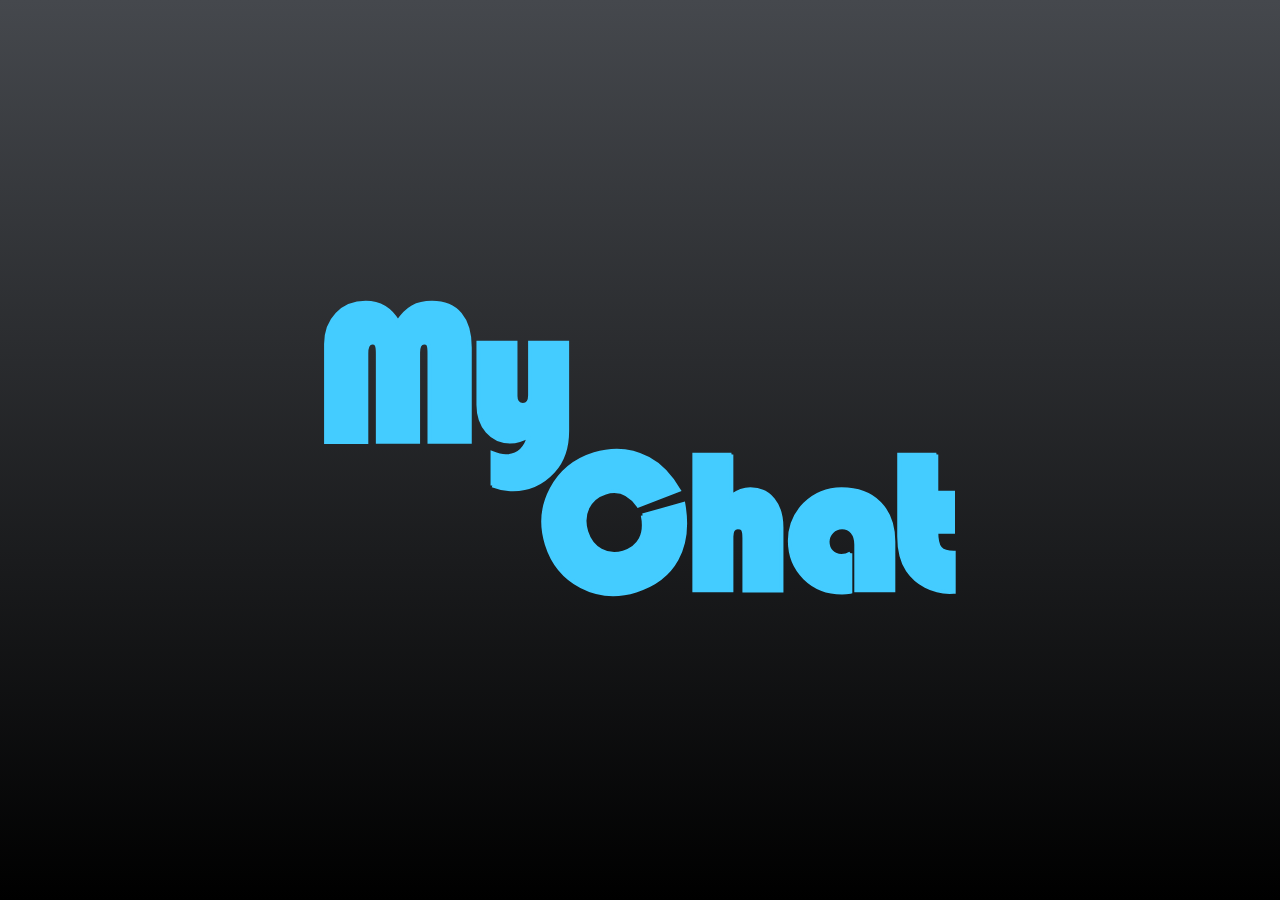
<file: index.html>
<!DOCTYPE html>
<html lang="en">
<head>
    <meta charset="UTF-8">
    <meta http-equiv="X-UA-Compatible" content="IE=edge">
    <meta name="viewport" content="width=device-width, initial-scale=1.0">
    <meta http-equiv="refresh" content="5; URL=./main.html">
    <title>My Chat</title>
    <link rel="stylesheet" href="./css/common.css">
    <link rel="stylesheet" href="./css/index.css">
</head>
<body>
    <div class="wrap">
        <svg version="1.1" id="Layer_1" xmlns="http://www.w3.org/2000/svg" xmlns:xlink="http://www.w3.org/1999/xlink" x="0px" y="0px"
    viewBox="0 0 168 80" style="enable-background:new 0 0 168 80;" xml:space="preserve">
            <g>
                <path d="M1.57,38.53V12.82c0-3.19,0.97-5.79,2.9-7.81C6.4,2.98,8.91,1.97,12,1.97c3.66,0,6.47,1.68,8.44,5.04
                    c1.2-1.81,2.49-3.11,3.87-3.88c1.38-0.78,3.07-1.16,5.1-1.16c3.21,0,5.66,1.01,7.37,3.03c1.71,2.02,2.56,4.93,2.56,8.73v24.8H28.72
                    V15.33c0-1.15-0.09-1.91-0.27-2.29c-0.18-0.37-0.55-0.56-1.11-0.56c-1.05,0-1.57,0.89-1.57,2.67v23.39H15.16V15.33
                    c0-1.13-0.1-1.89-0.29-2.27c-0.19-0.38-0.57-0.57-1.12-0.57c-1.05,0-1.57,0.95-1.57,2.85v23.21H1.57z"/>
                <path d="M45.27,49.95v-8.49c1.32,0.56,2.48,0.84,3.48,0.84c3.17,0,5.23-1.79,6.17-5.36c-1.71,1.01-3.38,1.52-5.02,1.52
                    c-2.42,0-4.42-0.9-5.98-2.7c-1.57-1.8-2.35-4.1-2.35-6.89V12.48h9.77v14.01c0,1.55,0.64,2.33,1.93,2.33c1.24,0,1.86-0.85,1.86-2.56
                    V12.48h9.77v23.26c0,4.34-1.22,7.84-3.66,10.51C58.33,49.41,54.81,51,50.68,51C48.87,51,47.07,50.65,45.27,49.95z"/>
                <path d="M84.71,57.83l10.69-3.02c1.01,5.71,0.42,10.54-1.75,14.5c-2.17,3.96-5.76,6.71-10.75,8.26c-5.08,1.58-9.85,1.19-14.33-1.15
                    c-4.48-2.34-7.5-6.03-9.06-11.07c-1.58-5.07-1.16-9.88,1.25-14.43c2.41-4.54,6.17-7.61,11.28-9.19c5.02-1.56,9.74-1.16,14.16,1.19
                    c3.06,1.62,5.72,4.38,7.99,8.27l-10.63,4.09c-2.37-3.35-5.25-4.5-8.65-3.44c-2.16,0.67-3.72,1.97-4.66,3.91
                    c-0.94,1.93-1.05,4.06-0.33,6.37c0.69,2.23,1.95,3.86,3.79,4.89c1.83,1.03,3.81,1.21,5.92,0.56c2.15-0.67,3.66-1.84,4.53-3.51
                    C85.03,62.37,85.22,60.3,84.71,57.83z"/>
                <path d="M108.01,41.86v10.9c1.65-1.2,3.31-1.8,4.97-1.8c2.51,0,4.5,0.91,5.97,2.72c1.47,1.81,2.21,4.26,2.21,7.34v16.52h-9.77
                    V63.76c0-1.11-0.12-1.86-0.35-2.25c-0.24-0.38-0.69-0.57-1.37-0.57c-1.1,0-1.65,0.81-1.65,2.43v14.16h-9.77V41.86H108.01z"/>
                <path d="M139.24,67.76v10.11c-0.8,0.14-1.53,0.21-2.2,0.21c-3.92,0-7.19-1.29-9.8-3.87c-2.61-2.58-3.92-5.81-3.92-9.7
                    c0-3.78,1.32-6.99,3.96-9.62c2.64-2.63,5.85-3.95,9.63-3.95c4.22,0,7.54,1.23,9.97,3.7c2.43,2.47,3.65,5.83,3.65,10.1v12.78h-9.77
                    V65.46c0-1.38-0.34-2.47-1.01-3.29c-0.67-0.82-1.57-1.23-2.7-1.23c-1.03,0-1.92,0.37-2.67,1.12c-0.75,0.75-1.12,1.64-1.12,2.67
                    c0,1.08,0.34,1.97,1.02,2.67c0.68,0.7,1.54,1.05,2.59,1.05C137.72,68.44,138.51,68.21,139.24,67.76z"/>
                <path d="M161.81,41.86v9.98h4.39v10.32h-4.39c0,2.07,0.33,3.5,0.98,4.29c0.65,0.78,1.85,1.18,3.59,1.18V77.9
                    c-0.51,0.02-0.88,0.03-1.12,0.03c-2.21,0-4.3-0.51-6.26-1.54c-1.96-1.03-3.53-2.42-4.72-4.18c-1.5-2.25-2.25-5.23-2.25-8.94v-21.4
                    H161.81z"/>
            </g>
        </svg>
    </div>
</body>
</html>
</file>
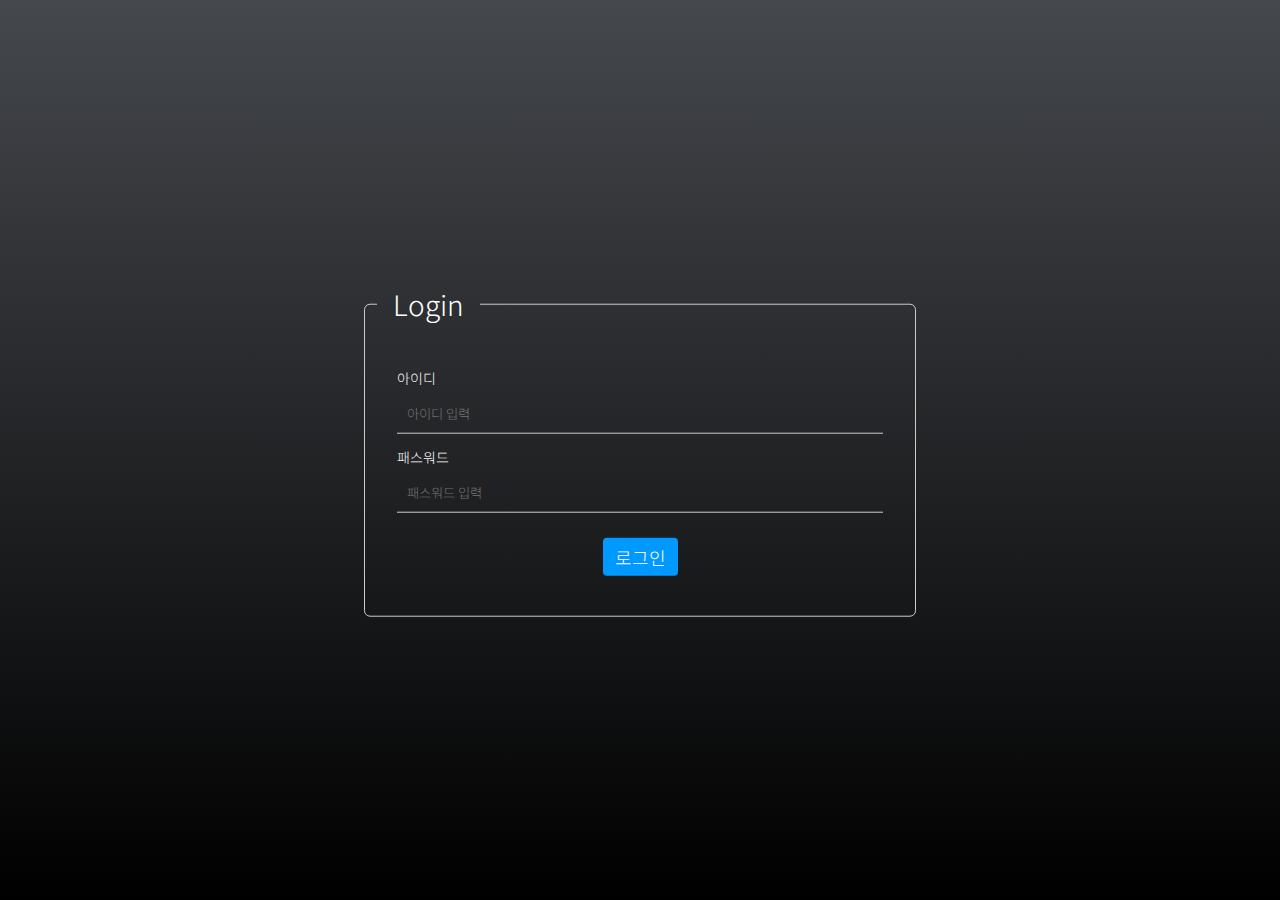
<file: login.html>
<!DOCTYPE html>
<html lang="en">
<head>
    <meta charset="UTF-8">
    <meta http-equiv="X-UA-Compatible" content="IE=edge">
    <meta name="viewport" content="width=device-width, initial-scale=1.0">
    <title>My Chat</title>
    <link rel="stylesheet" href="./css/common.css">
    <link rel="stylesheet" href="./css/login.css">
</head>
<body>
    <section id="login">
        <div class="frame">
            <form id="login_excute" name="login_form" action="./login_ok.php" method="post">
                <fieldset>
                    <legend>&nbsp;Login&nbsp;</legend>
                    <div class="login_input">
                        <ul>
                            <li>
                                <span class="lg_tit">
                                    <label for="id">아이디</label>
                                </span>
                                <span class="lg_input">
                                    <input type="text" name="id" id="id" placeholder="아이디 입력" required>
                                </span>
                            </li>
                            <li>
                                <span class="lg_tit">
                                    <label for="pass">패스워드</label>
                                </span>
                                <span class="lg_input">
                                    <input type="password" name="pass" id="pass" placeholder="패스워드 입력" required>
                                </span>
                            </li>
                        </ul>
                        <div class="lg_btn">
                            <button type="button" onclick="check_input();">로그인</button>
                        </div>
                    </div>
                </fieldset>
            
            </form>
        </div>
    </section>

    <script src="./js/login.js"></script>
</body>
</html>
</file>
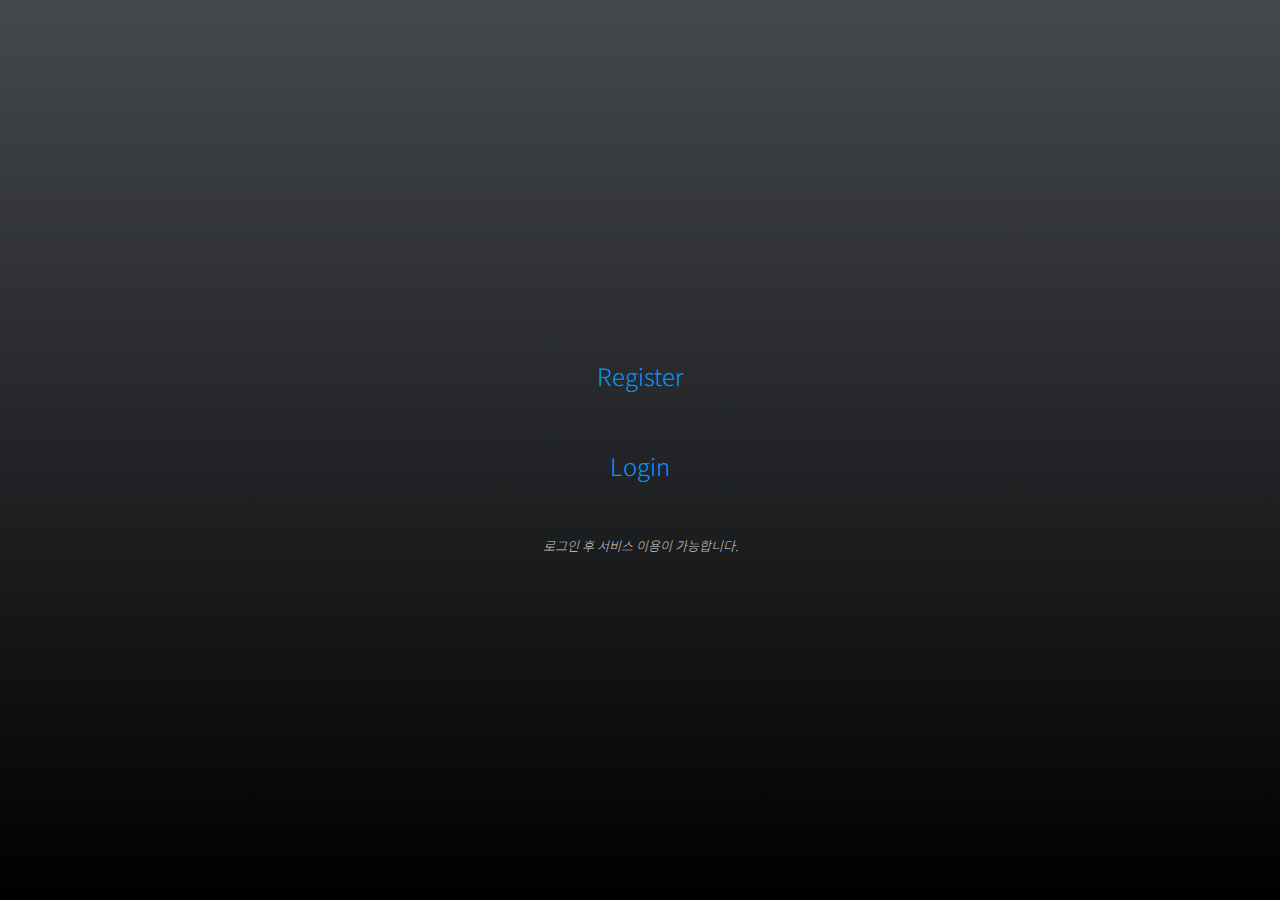
<file: main.html>
<!DOCTYPE html>
<html lang="en">
<head>
    <meta charset="UTF-8">
    <meta http-equiv="X-UA-Compatible" content="IE=edge">
    <meta name="viewport" content="width=device-width, initial-scale=1.0">
    <title>My Chat</title>
    <link rel="stylesheet" href="./css/common.css">
    <link rel="stylesheet" href="./css/main.css">
</head>
<body>

    <section id="main">
        <div class="center_btn">
            <a href="./register.html">
                <span></span>
                <span></span>
                <span></span>
                <span></span>
                Register
            </a>
            <a href="./login.html">
                <span></span>
                <span></span>
                <span></span>
                <span></span>
                Login
            </a>
            <span class="main_info">로그인 후 서비스 이용이 가능합니다.</span>
        </div>
    </section>

    <script src="https://ajax.googleapis.com/ajax/libs/jquery/3.6.0/jquery.min.js"></script>
    <script src="./js/main.js"></script>
    
</body>
</html>
</file>
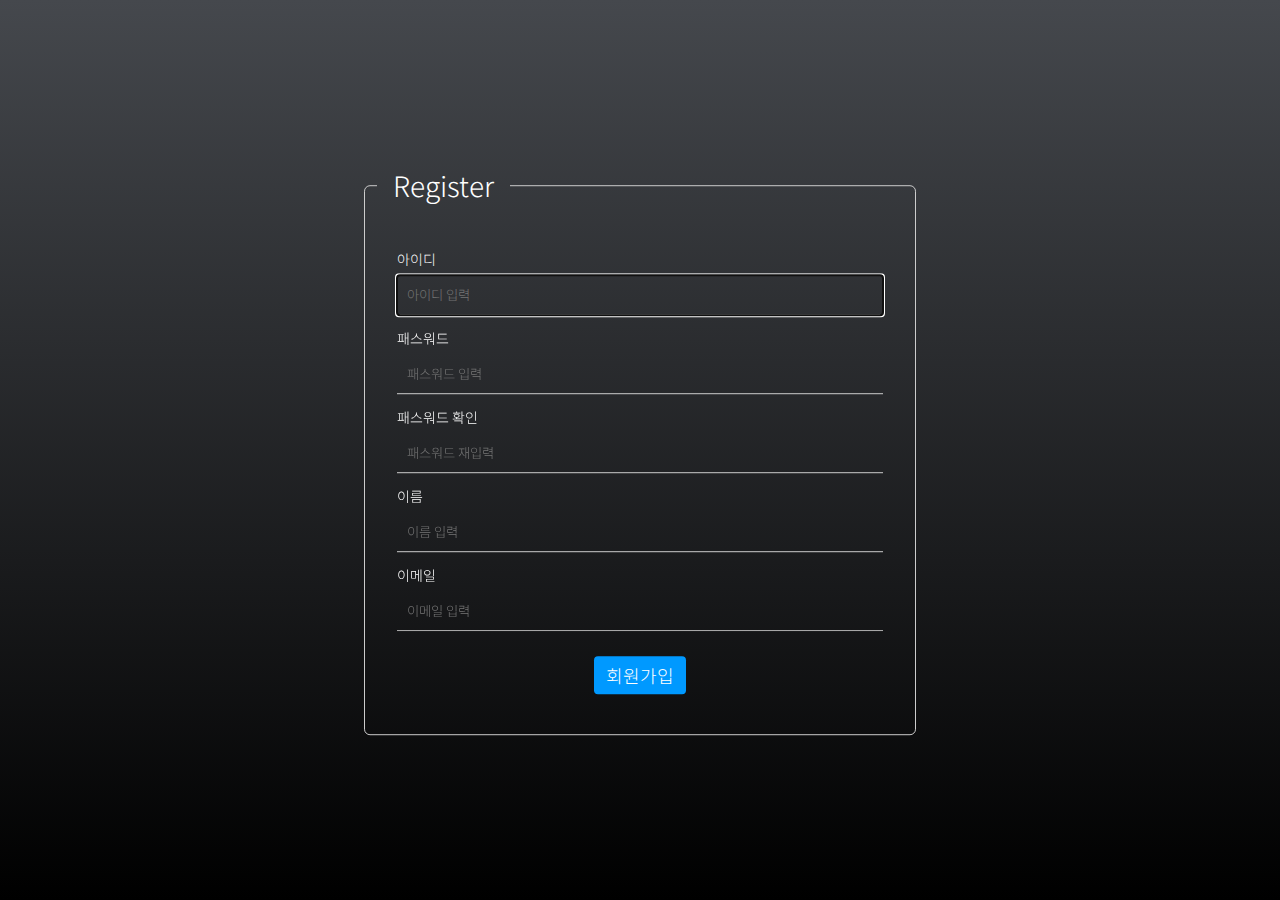
<file: register.html>
<!DOCTYPE html>
<html lang="en">
<head>
    <meta charset="UTF-8">
    <meta http-equiv="X-UA-Compatible" content="IE=edge">
    <meta name="viewport" content="width=device-width, initial-scale=1.0">
    <title>My Chat</title>
    <link rel="stylesheet" href="./css/common.css">
    <link rel="stylesheet" href="./css/register.css">
</head>
<body>
    <section id="register">
        <div class="frame">
            <form id="register_excute" name="register_form" action="./register_ok.php" method="post">
                <fieldset>
                    <legend>&nbsp;Register&nbsp;</legend>
                    <div class="register_input">
                        <ul>
                            <li>
                                <span class="rg_tit">
                                    <label for="id">아이디</label>
                                </span>
                                <span class="rg_input">
                                    <input type="text" name="id" id="id" placeholder="아이디 입력" autocomplete="off" required>
                                </span>
                            </li>
                            <li>
                                <span class="rg_tit">
                                    <label for="pass">패스워드</label>
                                </span>
                                <span class="rg_input">
                                    <input type="password" name="pass" id="pass" placeholder="패스워드 입력" autocomplete="off" required>
                                </span>
                            </li>
                            <li>
                                <span class="rg_tit">
                                    <label for="pass_confirm">패스워드 확인</label>
                                </span>
                                <span class="rg_input">
                                    <input type="password" name="pass_confirm" id="pass_confirm" placeholder="패스워드 재입력" autocomplete="off" required>
                                </span>
                            </li>
                            <li>
                                <span class="rg_tit">
                                    <label for="name">이름</label>
                                </span>
                                <span class="rg_input">
                                    <input type="text" name="name" id="name" placeholder="이름 입력" autocomplete="off" required>
                                </span>
                            </li>
                            <li>
                                <span class="rg_tit">
                                    <label for="email">이메일</label>
                                </span>
                                <span class="rg_input">
                                    <input type="email" name="email" id="email" placeholder="이메일 입력" autocomplete="off" required>
                                </span>
                            </li>
                        </ul>
                        <div class="rg_btn">
                            <button type="button" onclick="check_input();">회원가입</button>
                        </div>
                    </div>
                </fieldset>
            </form>
        </div>
    </section>
    <script src="https://ajax.googleapis.com/ajax/libs/jquery/3.6.0/jquery.min.js"></script>
    <script src="./js/register.js"></script>
</body>
</html>
</file>
<file: css/common.css>
@charset "utf-8";
@import url('https://fonts.googleapis.com/css2?family=Noto+Sans+KR:wght@100;300;400;500;700;900&display=swap');

*{
    box-sizing: border-box;
    font-family: 'Noto Sans KR', sans-serif;
    font-weight: 300;
}
html, body{margin: 0; padding: 0;}
h1, h2, h3, h4, h5, h6, p{margin: 0;}
ul, ol{margin: 0; padding: 0; list-style: none;}
a{text-decoration: none;}

body{background-color: #000;}
body::-webkit-scrollbar{width: 0;}
</file>
<file: css/index.css>
@charset "utf-8";

body{
    width: 100%;
    height: 100vh;
    position: relative;
    background: #45484d; /* Old browsers */
    background: -moz-linear-gradient(top,  #45484d 0%, #000000 100%); /* FF3.6-15 */
    background: -webkit-linear-gradient(top,  #45484d 0%,#000000 100%); /* Chrome10-25,Safari5.1-6 */
    background: linear-gradient(to bottom,  #45484d 0%,#000000 100%); /* W3C, IE10+, FF16+, Chrome26+, Opera12+, Safari7+ */
    filter: progid:DXImageTransform.Microsoft.gradient( startColorstr='#45484d', endColorstr='#000000',GradientType=0 ); /* IE6-9 */
}
body .wrap{
    position: absolute;
    top:50%;
    left:50%;
    transform: translate(-50%, -50%);
    width: 50%;
}

body .wrap path{
    stroke: #4cf;
    fill:#4cf;
    stroke-dasharray: 3000;
    opacity: 1;
    animation: ani_stroke 4s;
    stroke-width: 1;
}
@keyframes ani_stroke{
    0%{opacity: 0; stroke-dashoffset: 3000; fill:none;}
    50%{opacity: 1; stroke-dashoffset: 3000;}
    90%{fill:rgba(255,255,255,0)}
    100%{opacity: 1; stroke-dashoffset: 0; fill:#4cf;}
}
</file>
<file: css/login.css>
@charset "utf-8";

#login{
    width: 100%;
    height: 100vh;
    position: relative;
    background: #45484d; /* Old browsers */
    background: -moz-linear-gradient(top,  #45484d 0%, #000000 100%); /* FF3.6-15 */
    background: -webkit-linear-gradient(top,  #45484d 0%,#000000 100%); /* Chrome10-25,Safari5.1-6 */
    background: linear-gradient(to bottom,  #45484d 0%,#000000 100%); /* W3C, IE10+, FF16+, Chrome26+, Opera12+, Safari7+ */
    filter: progid:DXImageTransform.Microsoft.gradient( startColorstr='#45484d', endColorstr='#000000',GradientType=0 ); /* IE6-9 */
}
#login .frame{
    position: absolute;
    top:50%;
    left:50%;
    width: calc(100% - 20px);
    transform: translate(-50%, -50%);
    padding: 20px 0;
}

#login .frame fieldset{
    border:1px solid #ccc;
    border-radius: 6px;
}
#login .frame fieldset legend{
    font-size: 28px;
    color:#fff;
    padding: 0 10px;
}

#login .frame fieldset .login_input{padding: 20px;}
#login .frame fieldset .login_input ul{padding: 10px 0;}
#login .frame fieldset .login_input ul li{padding: 5px 0;}
#login .frame fieldset .login_input ul li span{
    display: block;
    padding-bottom: 5px;
}

#login .frame fieldset .login_input ul li span:last-child{padding-bottom: 0;}

#login .frame fieldset .login_input ul li span label{
    color:#fff;
    font-size: 14px;
}

#login .frame fieldset .login_input ul li span input{
    width: 100%;
    height: 40px;
    border: none;
    border-bottom: 1px solid #ccc;
    color:#fff;
    background-color: transparent;
    padding: 0 10px;
}

#login .frame fieldset .login_input .lg_btn{
    padding: 10px 0;
    text-align: center;
}

#login .frame fieldset .login_input .lg_btn button{
    padding: 6px 12px;
    border:none;
    border-radius: 4px;
     background-color: #09f;
    color:#fff;
    font-size: 18px;
    cursor: pointer;
}

#login .frame fieldset .login_input .lg_btn button:hover{
    background-color: #06d;
    transition: 0.5s;
}

@media (min-width:576px){
    #login .frame{
        max-width:576px;
        padding: 20px 10px;
    }
}
</file>
<file: css/main.css>
@charset "utf-8";

#main{
    width: 100%;
    height: 100vh;
    position: relative;
    background: #45484d; /* Old browsers */
    background: -moz-linear-gradient(top,  #45484d 0%, #000000 100%); /* FF3.6-15 */
    background: -webkit-linear-gradient(top,  #45484d 0%,#000000 100%); /* Chrome10-25,Safari5.1-6 */
    background: linear-gradient(to bottom,  #45484d 0%,#000000 100%); /* W3C, IE10+, FF16+, Chrome26+, Opera12+, Safari7+ */
    filter: progid:DXImageTransform.Microsoft.gradient( startColorstr='#45484d', endColorstr='#000000',GradientType=0 ); /* IE6-9 */
}


#main .center_btn{
    position: absolute;
    top:50%;
    left:50%;
    transform: translate(-50%, -50%) scale(0);
    opacity: 0;
}

#main .center_btn.active{
    transform: translate(-50%, -50%) scale(1);
    opacity: 1;
    transition: 0.5s;
    transition-delay: 0.5s;
}

#main .center_btn a{
    display: block;
    width: 180px;
    height: 60px;
    margin: 0 auto;
    font-size: 24px;
    line-height: 60px;
    position: relative;
    color:#09f;
    text-align: center;
    overflow: hidden;
    transition: 0.2s;
}

#main .center_btn a:hover{
    color:#fff;
    background-color: #09f;
    box-shadow:0 0 10px #09f, 0 0 40px #09f, 0 0 80px #09f;
    transition-delay: 1s;
}

#main .center_btn a:first-child{margin-bottom: 30px;}

#main .center_btn a span{
    position: absolute;
    display: block;
}

#main .center_btn a span:nth-child(1){
    top:0;
    left:-100%;
    width: 100%;
    height: 2px;
    background: linear-gradient(90deg, transparent, #09f);
}
#main .center_btn a:hover span:nth-child(1){
    left:100%;
    transition: left 1s;
}

#main .center_btn a span:nth-child(2){
    top:-100%;
    right:0;
    width: 2px;
    height: 100%;
    background: linear-gradient(180deg, transparent, #09f);
}
#main .center_btn a:hover span:nth-child(2){
    top:100%;
    transition: top 1s;
    transition-delay: 0.25s;
}

#main .center_btn a span:nth-child(3){
    bottom:0;
    right:-100%;
    width: 100%;
    height: 2px;
    background: linear-gradient(270deg, transparent, #09f);
}
#main .center_btn a:hover span:nth-child(3){
    right:100%;
    transition: right 1s;
    transition-delay: 0.5s;
}

#main .center_btn a span:nth-child(4){
    bottom:-100%;
    left:0;
    width: 2px;
    height: 100%;
    background: linear-gradient(0deg, transparent, #09f);
}
#main .center_btn a:hover span:nth-child(4){
    bottom:100%;
    transition: bottom 1s;
    transition-delay: 0.75s;
}


#main .center_btn .main_info{
    font-size: 13px;
    color: #ccc;
    font-style: italic;
    display: block;
    text-align: center;
    padding-top: 40px;
}
</file>
<file: css/register.css>
@charset "utf-8";

#register{
    width: 100%;
    height: 100vh;
    position: relative;
    background: #45484d; /* Old browsers */
    background: -moz-linear-gradient(top,  #45484d 0%, #000000 100%); /* FF3.6-15 */
    background: -webkit-linear-gradient(top,  #45484d 0%,#000000 100%); /* Chrome10-25,Safari5.1-6 */
    background: linear-gradient(to bottom,  #45484d 0%,#000000 100%); /* W3C, IE10+, FF16+, Chrome26+, Opera12+, Safari7+ */
    filter: progid:DXImageTransform.Microsoft.gradient( startColorstr='#45484d', endColorstr='#000000',GradientType=0 ); /* IE6-9 */
}
#register .frame{
    position: absolute;
    top:50%;
    left:50%;
    width: calc(100% - 20px);
    transform: translate(-50%, -50%);
    padding: 20px 0;
}

#register .frame.registerH630_down{
    position: static;
    transform: translate(0, 0);
    margin: 0 auto;
}

#register .frame fieldset{
    border:1px solid #ccc;
    border-radius: 6px;
}
#register .frame fieldset legend{
    font-size: 28px;
    color:#fff;
    padding: 0 10px;
}

#register .frame fieldset .register_input{padding: 20px;}
#register .frame fieldset .register_input ul{padding: 10px 0;}
#register .frame fieldset .register_input ul li{padding: 5px 0;}
#register .frame fieldset .register_input ul li span{
    display: block;
    padding-bottom: 5px;
}

#register .frame fieldset .register_input ul li span:last-child{padding-bottom: 0;}

#register .frame fieldset .register_input ul li span label{
    color:#fff;
    font-size: 14px;
}

#register .frame fieldset .register_input ul li span input{
    width: 100%;
    height: 40px;
    border: none;
    border-bottom: 1px solid #ccc;
    color:#fff;
    background-color: transparent;
    padding: 0 10px;
}

#register .frame fieldset .register_input .rg_btn{
    padding: 10px 0;
    text-align: center;
}

#register .frame fieldset .register_input .rg_btn button{
    padding: 6px 12px;
    border:none;
    border-radius: 4px;
     background-color: #09f;
    color:#fff;
    font-size: 18px;
    cursor: pointer;
}

#register .frame fieldset .register_input .rg_btn button:hover{
    background-color: #06d;
    transition: 0.5s;
}

@media (min-width:576px){
    #register .frame{
        max-width:576px;
        padding: 20px 10px;
    }
}
</file>
